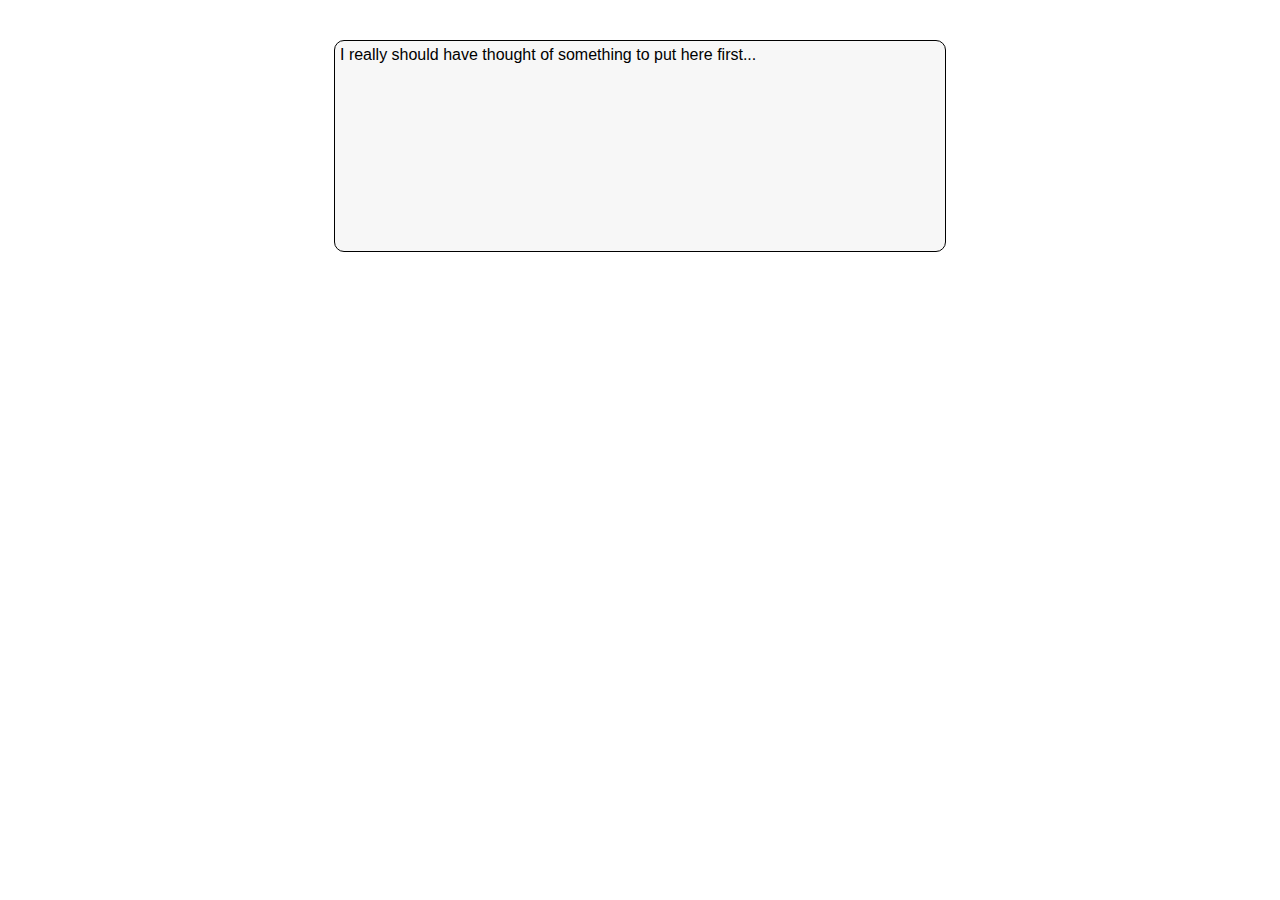
<file: index.html>
<!DOCTYPE html>
<html>
<head>
<style type='text/css'>
body {
    font-family: arial;
}
div.container {
    height: 200px;
    margin-top: 40px;
    width: 600px;
    background-color: rgb(247, 247, 247);
    border-color: black;
    border-style: solid;
    border-width: 1px;
    margin-left: auto;
    margin-right: auto;
    border-radius: 10px;
    padding: 5px;
}
</style>
<title>The Real Pat Conway</title>
</head>

<body>
<div class='container'>
I really should have thought of something to put here first...
</div>
</body>

</html>
</file>
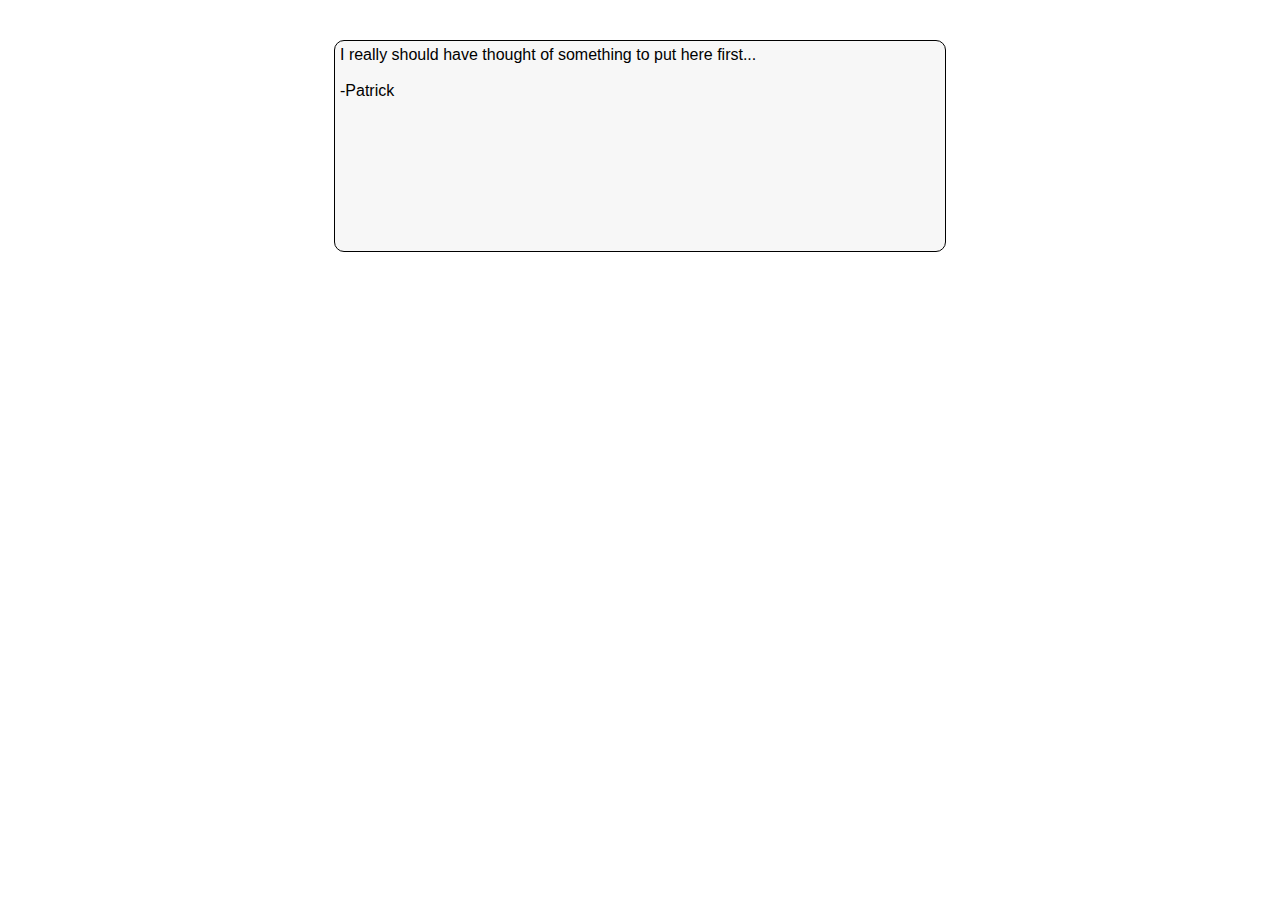
<file: web/index.html>
<!DOCTYPE html>
<html>
<head>
<meta charset="utf-8" />
<style type='text/css'>
body {
    font-family: arial;
}
div.container {
    height: 200px;
    margin-top: 40px;
    width: 600px;
    background-color: rgb(247, 247, 247);
    border-color: black;
    border-style: solid;
    border-width: 1px;
    margin-left: auto;
    margin-right: auto;
    border-radius: 10px;
    padding: 5px;
}
</style>
<title>The Real Pat Conway</title>
</head>

<body>
<div class='container'>
I really should have thought of something to put here first...
<br>
<br>
-Patrick
</div>

</body>

</html>
</file>
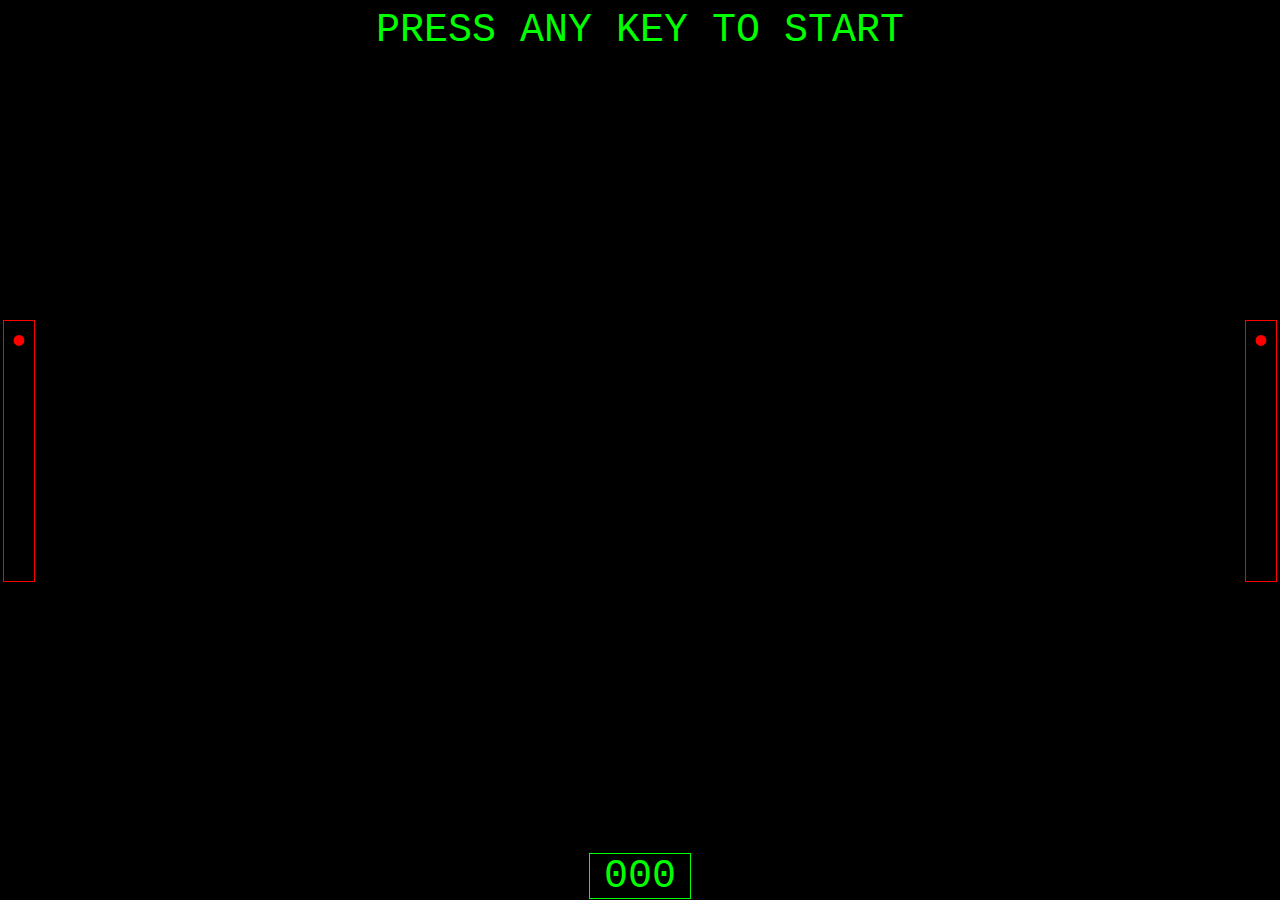
<file: puzz1.html>
<!DOCTYPE html>
<html>
<head>
<meta charset="utf-8" />
<title>Puzzle 1</title>
<link href="static/puzz1.css" rel="stylesheet" type="text/css">

<style type='text/css'></style>
<script type='text/javascript' src='static/jquery-1.8.2.min.js'></script>
<script type='text/javascript' src='static/puzz1.js'></script>

</head>
<body>
<audio id="greek1" class="greek_audio" >
    <source src="sounds/00.mp3" type='audio/mpeg; codecs="mp3"'>
    <source src="sounds/00.ogg" type='audio/ogg; codecs="vorbis"'>
</audio>
<audio id="greek2" class="greek_audio" >
    <source src="sounds/01.mp3" type='audio/mpeg; codecs="mp3"'>
    <source src="sounds/01.ogg" type='audio/ogg; codecs="vorbis"'>
</audio>
<audio id="greek3" class="greek_audio" >
    <source src="sounds/02.mp3" type='audio/mpeg; codecs="mp3"'>
    <source src="sounds/02.ogg" type='audio/ogg; codecs="vorbis"'>
</audio>
<audio id="greek4" class="greek_audio" >
    <source src="sounds/03.mp3" type='audio/mpeg; codecs="mp3"'>
    <source src="sounds/03.ogg" type='audio/ogg; codecs="vorbis"'>
</audio>
<audio id="greek5" class="greek_audio" >
    <source src="sounds/04.mp3" type='audio/mpeg; codecs="mp3"'>
    <source src="sounds/04.ogg" type='audio/ogg; codecs="vorbis"'>
</audio>
<audio id="greek6" class="greek_audio" >
    <source src="sounds/05.mp3" type='audio/mpeg; codecs="mp3"'>
    <source src="sounds/05.ogg" type='audio/ogg; codecs="vorbis"'>
</audio>
<audio id="greek7" class="greek_audio" >
    <source src="sounds/06.mp3" type='audio/mpeg; codecs="mp3"'>
    <source src="sounds/06.ogg" type='audio/ogg; codecs="vorbis"'>
</audio>
<audio id="greek8" class="greek_audio" >
    <source src="sounds/07.mp3" type='audio/mpeg; codecs="mp3"'>
    <source src="sounds/07.ogg" type='audio/ogg; codecs="vorbis"'>
</audio>
<audio id="greek9" class="greek_audio" >
    <source src="sounds/08.mp3" type='audio/mpeg; codecs="mp3"'>
    <source src="sounds/08.ogg" type='audio/ogg; codecs="vorbis"'>
</audio>
<audio id="greek10" class="greek_audio" >
    <source src="sounds/09.mp3" type='audio/mpeg; codecs="mp3"'>
    <source src="sounds/09.ogg" type='audio/ogg; codecs="vorbis"'>
</audio>
<audio id="greek11" class="greek_audio" >
    <source src="sounds/10.mp3" type='audio/mpeg; codecs="mp3"'>
    <source src="sounds/10.ogg" type='audio/ogg; codecs="vorbis"'>
</audio>
<audio id="greek12" class="greek_audio" >
    <source src="sounds/11.mp3" type='audio/mpeg; codecs="mp3"'>
    <source src="sounds/11.ogg" type='audio/ogg; codecs="vorbis"'>
</audio>


<ul class="lives left">
<li></li>
<li></li>
<li></li>
<li></li>
<li></li>

</ul>

<ul class="lives right">
<li></li>
<li></li>
<li></li>
<li></li>
<li></li>

</ul>

<div class="instruction">
PRESS ANY KEY TO START
</div>

<div class="container">

<div class="box_ext">
<div id="row1" class="letter_row lime">
</div>

<div id="row2" class="letter_row yellow">
</div>

<div id="row3" class="letter_row purple">
</div>

</div>

</div>
<div class="timer_ext">
    <div class="timer">
    000
    </div>
</div>



</body>

</html>
</file>
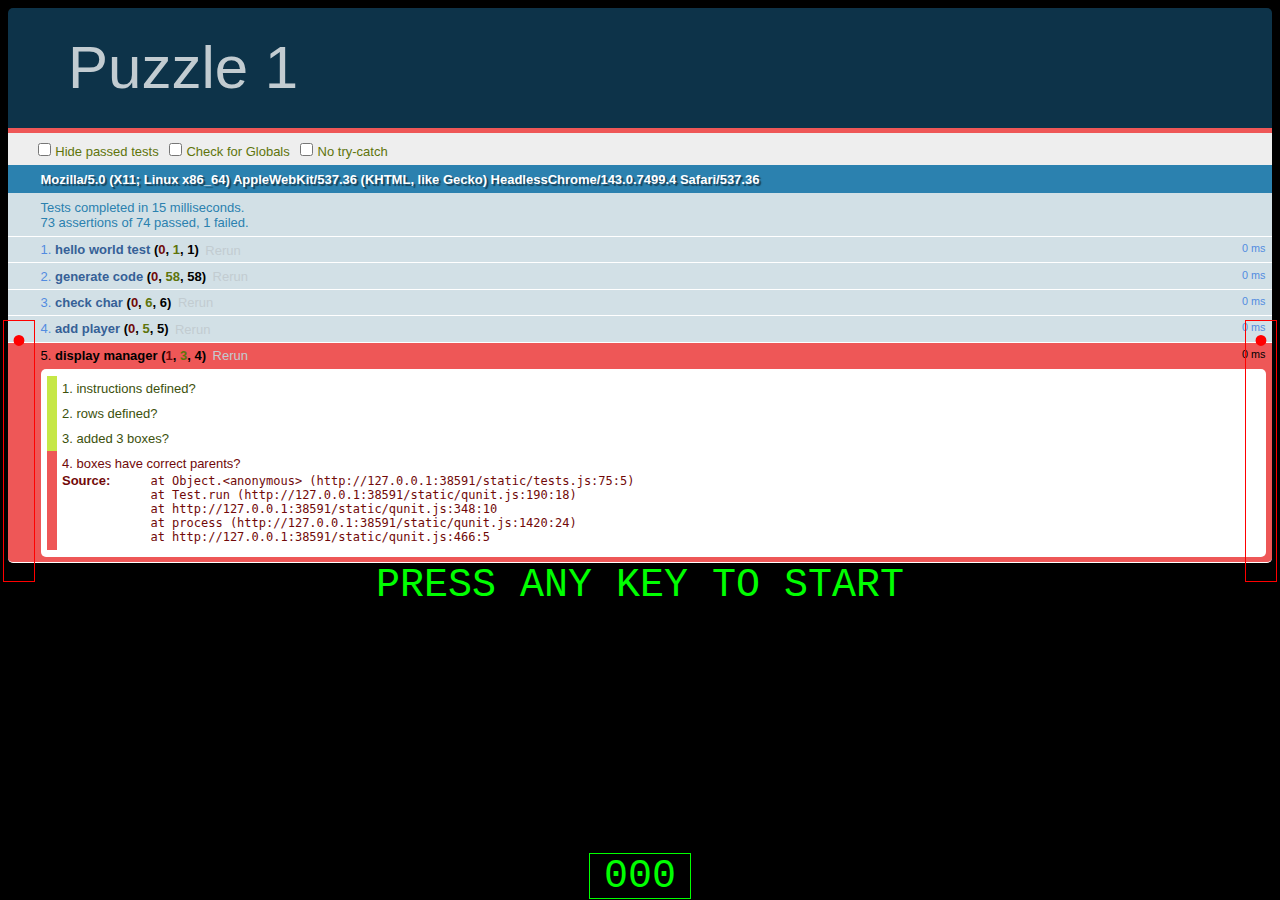
<file: test.html>
<!DOCTYPE html>
<html>
<head>
<meta charset="utf-8" />
<title>Puzzle 1</title>
<link href="static/puzz1.css" rel="stylesheet" type="text/css">

<style type='text/css'></style>
<script type='text/javascript' src='static/jquery-1.8.2.min.js'></script>
<script type='text/javascript' src='static/puzz1.js'></script>

<link rel="stylesheet" href="static/qunit.css">
</head>
<body>
<div id="qunit"></div>
<div id="qunit-fixture"></div>
<script src="static/qunit.js"></script>
<script src="static/tests.js"></script>
<audio id="greek1" class="greek_audio" >
    <source src="sounds/00.mp3" type='audio/mpeg; codecs="mp3"'>
    <source src="sounds/00.ogg" type='audio/ogg; codecs="vorbis"'>
</audio>
<audio id="greek2" class="greek_audio" >
    <source src="sounds/01.mp3" type='audio/mpeg; codecs="mp3"'>
    <source src="sounds/01.ogg" type='audio/ogg; codecs="vorbis"'>
</audio>
<audio id="greek3" class="greek_audio" >
    <source src="sounds/02.mp3" type='audio/mpeg; codecs="mp3"'>
    <source src="sounds/02.ogg" type='audio/ogg; codecs="vorbis"'>
</audio>
<audio id="greek4" class="greek_audio" >
    <source src="sounds/03.mp3" type='audio/mpeg; codecs="mp3"'>
    <source src="sounds/03.ogg" type='audio/ogg; codecs="vorbis"'>
</audio>
<audio id="greek5" class="greek_audio" >
    <source src="sounds/04.mp3" type='audio/mpeg; codecs="mp3"'>
    <source src="sounds/04.ogg" type='audio/ogg; codecs="vorbis"'>
</audio>
<audio id="greek6" class="greek_audio" >
    <source src="sounds/05.mp3" type='audio/mpeg; codecs="mp3"'>
    <source src="sounds/05.ogg" type='audio/ogg; codecs="vorbis"'>
</audio>
<audio id="greek7" class="greek_audio" >
    <source src="sounds/06.mp3" type='audio/mpeg; codecs="mp3"'>
    <source src="sounds/06.ogg" type='audio/ogg; codecs="vorbis"'>
</audio>
<audio id="greek8" class="greek_audio" >
    <source src="sounds/07.mp3" type='audio/mpeg; codecs="mp3"'>
    <source src="sounds/07.ogg" type='audio/ogg; codecs="vorbis"'>
</audio>
<audio id="greek9" class="greek_audio" >
    <source src="sounds/08.mp3" type='audio/mpeg; codecs="mp3"'>
    <source src="sounds/08.ogg" type='audio/ogg; codecs="vorbis"'>
</audio>
<audio id="greek10" class="greek_audio" >
    <source src="sounds/09.mp3" type='audio/mpeg; codecs="mp3"'>
    <source src="sounds/09.ogg" type='audio/ogg; codecs="vorbis"'>
</audio>
<audio id="greek11" class="greek_audio" >
    <source src="sounds/10.mp3" type='audio/mpeg; codecs="mp3"'>
    <source src="sounds/10.ogg" type='audio/ogg; codecs="vorbis"'>
</audio>
<audio id="greek12" class="greek_audio" >
    <source src="sounds/11.mp3" type='audio/mpeg; codecs="mp3"'>
    <source src="sounds/11.ogg" type='audio/ogg; codecs="vorbis"'>
</audio>


<ul class="lives left">
<li></li>
<li></li>
<li></li>
<li></li>
<li></li>

</ul>

<ul class="lives right">
<li></li>
<li></li>
<li></li>
<li></li>
<li></li>

</ul>

<div class="instruction">
PRESS ANY KEY TO START
</div>

<div class="container">

<div class="box_ext">
<div id="row1" class="letter_row lime">
</div>

<div id="row2" class="letter_row yellow">
</div>

<div id="row3" class="letter_row purple">
</div>

</div>

</div>
<div class="timer_ext">
    <div class="timer">
    000
    </div>
</div>



</body>

</html>
</file>
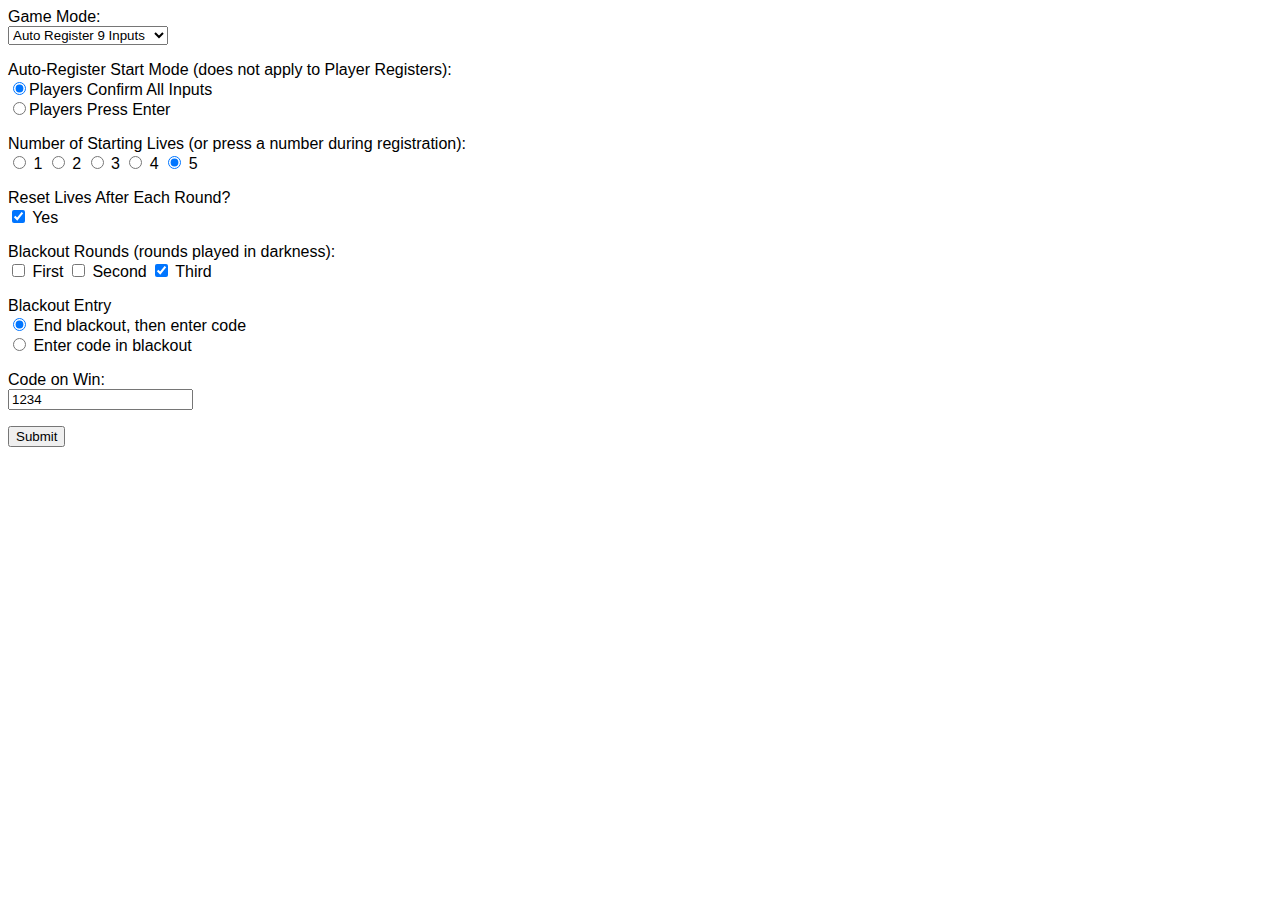
<file: web/admin.html>
<!DOCTYPE html>
<html>
<head>
<meta charset="utf-8" />
<title>Greek Simon Admin Page</title>
</head>
<body style='font-family: arial;'>
<form id='frm' action='puzz1.html' method='get'>
Game Mode: <br>
<select name='mode'>
<option value='register' >Players Register Inputs </option>
<option value='autoregister' selected >Auto Register 9 Inputs </option>
</select>

<p>
Auto-Register Start Mode (does not apply to Player Registers):<br>
<input type='radio' name='auto_mode' value='confirm' checked='true'>Players Confirm All Inputs</input><br>
<input type='radio' name='auto_mode' value='enter'>Players Press Enter</input>
</p>
<p>
Number of Starting Lives (or press a number during registration):<br>
<input type='radio' name='lives' value='1'> 1 </input>
<input type='radio' name='lives' value='2'> 2 </input>
<input type='radio' name='lives' value='3'> 3 </input>
<input type='radio' name='lives' value='4'> 4 </input>
<input type='radio' name='lives' value='5' checked='true'> 5 </input>
<p>
Reset Lives After Each Round?<br>
<input type='checkbox' name='r_lives' value='true' checked='true'> Yes </input>
</p>

<p>
Blackout Rounds (rounds played in darkness):<br>
<input type='checkbox' name='blackouts' value='0'> First </input>
<input type='checkbox' name='blackouts' value='1'> Second </input>
<input type='checkbox' name='blackouts' value='2' checked='true'> Third </input>
<p>
Blackout Entry<br>
<input type='radio' name='b_entry' value='0' checked='true'> End blackout, then enter code </input><br>
<input type='radio' name='b_entry' value='1'> Enter code in blackout </input>
<p>
Code on Win: <br>
<input type='text' name='win_code' value='1234'>

<p>
<input type='submit' value='Submit'>
</form>


</body>

</html>
</file>
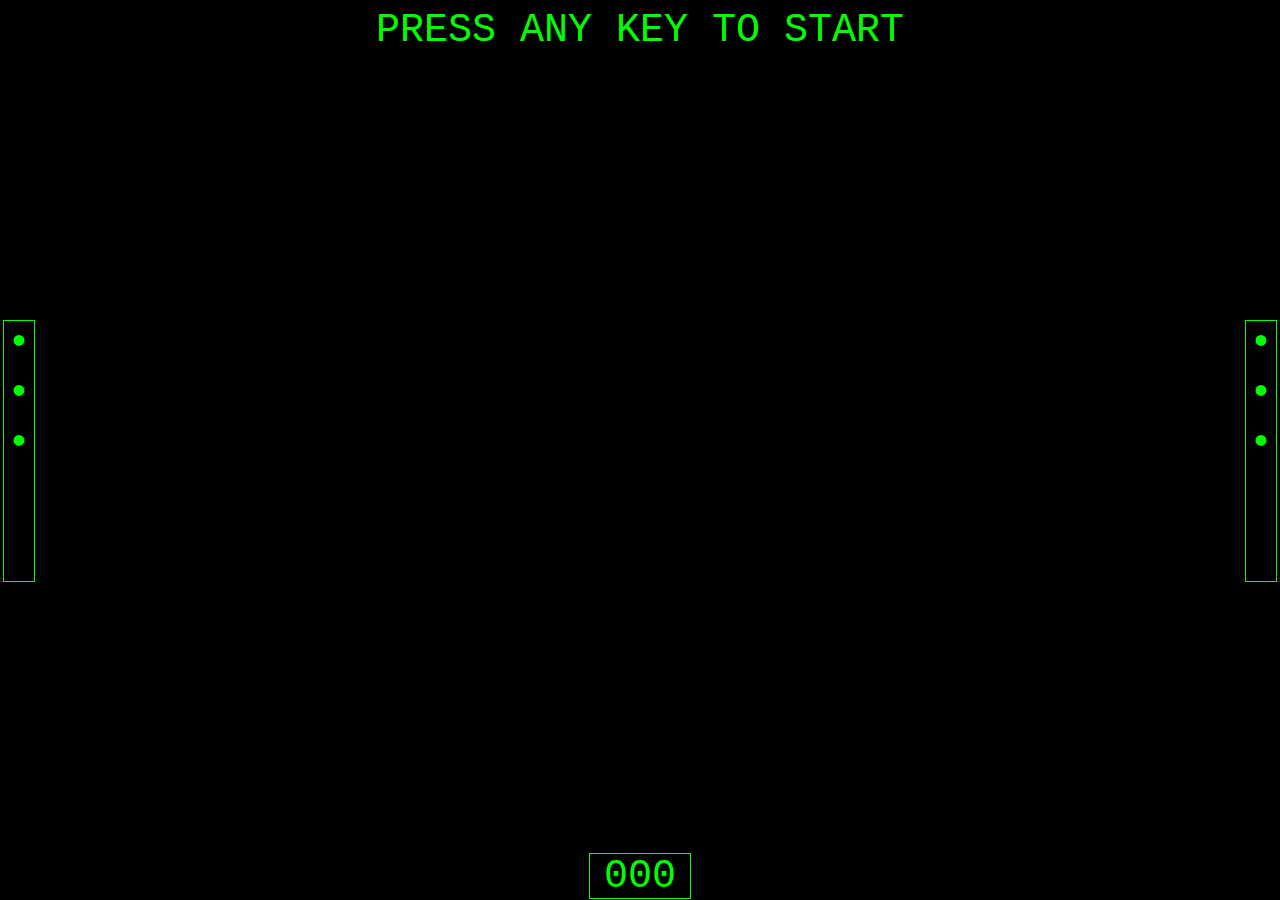
<file: web/puzz1.html>
<!DOCTYPE html>
<html>
<head>
<meta charset="utf-8" />
<title>Greek Simon</title>
<link href="static/puzz1.css" rel="stylesheet" type="text/css">

<style type='text/css'></style>
<script type='text/javascript' src='static/jquery-1.8.2.min.js'></script>
<script type='text/javascript' src='static/puzz1.js'></script>

</head>
<body>
<div class='blackout'></div>
<audio id="greek1" class="greek_audio" >
    <source src="sounds/00.mp3" type='audio/mpeg; codecs="mp3"'>
    <source src="sounds/00.ogg" type='audio/ogg; codecs="vorbis"'>
</audio>
<audio id="greek2" class="greek_audio" >
    <source src="sounds/01.mp3" type='audio/mpeg; codecs="mp3"'>
    <source src="sounds/01.ogg" type='audio/ogg; codecs="vorbis"'>
</audio>
<audio id="greek3" class="greek_audio" >
    <source src="sounds/02.mp3" type='audio/mpeg; codecs="mp3"'>
    <source src="sounds/02.ogg" type='audio/ogg; codecs="vorbis"'>
</audio>
<audio id="greek4" class="greek_audio" >
    <source src="sounds/03.mp3" type='audio/mpeg; codecs="mp3"'>
    <source src="sounds/03.ogg" type='audio/ogg; codecs="vorbis"'>
</audio>
<audio id="greek5" class="greek_audio" >
    <source src="sounds/04.mp3" type='audio/mpeg; codecs="mp3"'>
    <source src="sounds/04.ogg" type='audio/ogg; codecs="vorbis"'>
</audio>
<audio id="greek6" class="greek_audio" >
    <source src="sounds/05.mp3" type='audio/mpeg; codecs="mp3"'>
    <source src="sounds/05.ogg" type='audio/ogg; codecs="vorbis"'>
</audio>
<audio id="greek7" class="greek_audio" >
    <source src="sounds/06.mp3" type='audio/mpeg; codecs="mp3"'>
    <source src="sounds/06.ogg" type='audio/ogg; codecs="vorbis"'>
</audio>
<audio id="greek8" class="greek_audio" >
    <source src="sounds/07.mp3" type='audio/mpeg; codecs="mp3"'>
    <source src="sounds/07.ogg" type='audio/ogg; codecs="vorbis"'>
</audio>
<audio id="greek9" class="greek_audio" >
    <source src="sounds/08.mp3" type='audio/mpeg; codecs="mp3"'>
    <source src="sounds/08.ogg" type='audio/ogg; codecs="vorbis"'>
</audio>
<audio id="greek10" class="greek_audio" >
    <source src="sounds/09.mp3" type='audio/mpeg; codecs="mp3"'>
    <source src="sounds/09.ogg" type='audio/ogg; codecs="vorbis"'>
</audio>
<audio id="greek11" class="greek_audio" >
    <source src="sounds/10.mp3" type='audio/mpeg; codecs="mp3"'>
    <source src="sounds/10.ogg" type='audio/ogg; codecs="vorbis"'>
</audio>
<audio id="greek12" class="greek_audio" >
    <source src="sounds/11.mp3" type='audio/mpeg; codecs="mp3"'>
    <source src="sounds/11.ogg" type='audio/ogg; codecs="vorbis"'>
</audio>
<audio id="prep_sound" >
    <source src="sounds/start_code.mp3" type='audio/mpeg; codecs="mp3"'>
    <source src="sounds/start_code.ogg" type='audio/ogg; codecs="vorbis"'>
</audio>



<ul class="lives left">
<li></li>
<li></li>
<li></li>
<li></li>
<li></li>

</ul>

<ul class="lives right">
<li></li>
<li></li>
<li></li>
<li></li>
<li></li>

</ul>

<div class="instruction">
PRESS ANY KEY TO START
</div>

<div class="container">

<div class="box_ext">
<div id="row1" class="letter_row lime">
</div>

<div id="row2" class="letter_row yellow">
</div>

<div id="row3" class="letter_row purple">
</div>

</div>

</div>
<div class="timer_ext">
    <div class="timer">
    000
    </div>
</div>



</body>

</html>
</file>
<file: static/puzz1.css>
body {
    background-color: black;
    color: lime;
    font-family: "courier new";
    font-size: 30pt;
}
div.container {
    /*margin-left: auto;
    margin-right: auto;
    height: 100%;*/
    height: 180px;
    width: 684px;
    background-color: black;
    position: absolute;
    top: 50%;
    margin-top: -90px;
    left: 50%;
    margin-left: -342px;
}
div.letter_box {
    border-color: lime;
    display: inline-block;
    border-width: 1px;
    border-style: solid;
    width:50px;
    height:50px;
    text-align: center;
    font-size: 31pt;
    margin-right: 5px;
    /*margin-bottom: 8px;*/
    vertical-align: top;
    /*visibility: hidden;*/
}
div.box_ext {
    /*position: relative;
    top: 50%;
    margin-top: -180px;
    height: 300px;
    /*margin-bottom: 10px;
    height: 100px;*/
}
div.timer {
    width: 100px;
    display: inline-block;
    height: 44px;
    text-align: center;
    border-color:lime;
    border-width: 1px;
    border-style: solid;
    background-color: black;
}
div.instruction {
    text-align: center;
    height: 75px;
    font-size: 30pt;
}
div.lime div.letter_box {
    border-color: lime;
    color: lime;
}
div.yellow div.letter_box {
    border-color: #F3F315;
    color: #F3F315;
    visibility: hidden;
}
div.purple div.letter_box {
    border-color: #00FFFF;
    color: #00FFFF;
    visibility: hidden;
}
div.letter_row {
    height: 60px;
    text-align: center;
}
div.rewind_line {
    border-color: grey;
    border-top-style: none;
    border-left-style: none;
    border-right-style: none;
    border-bottom-style: solid;
    position: fixed;
    left: 0px;
    right: 0px;
}
div.timer_ext {
    text-align: center;
    position: fixed;
    height: 44px;
    width: 100%;
    bottom: 0px;
    left: 0px;
    margin-bottom: 3px;
}
div.letter_row div.letter_box.wrong {
    color: red;
    border-color: red;
}
div.container div.instruction.wrong {
    color: red;
    border-color: red;
}
div.container div.timer_ext div.timer.wrong {
    color: red;
    border-color: red;
}
ul.lives {
    position: fixed;
    display: block;
    top: 50%;
    margin-top: -130px;
    border-color: lime;
    border-width: 1px;
    border-style: solid;
    color: lime;
    font-size: 30pt;
    width: 30px;
    padding: 0px;
    text-align: center;
    height: 260px;
}
ul.lives.one {
    color: red;
    border-color: red;
}
ul.lives.left {
    left: 3px;
}
ul.lives.right {
    right: 3px;
}
ul.lives li {
    list-style-type: none;
    height: 50px;
}
audio {
    display: none;
}
</file>
<file: web/static/puzz1.css>
body {
    background-color: black;
    color: lime;
    font-family: "courier new";
    font-size: 30pt;
}
div.blackout {
    background-color:black;
    position: fixed;
    top: 0px;
    left: 0px;
    height: 100%;
    width: 100%;
    z-index: 999;
    visibility: hidden;
}
div.blackout.active {
    visibility: visible;
}
div.container {
    /*margin-left: auto;
    margin-right: auto;
    height: 100%;*/
    height: 180px;
    width: 684px;
    background-color: black;
    position: absolute;
    top: 50%;
    margin-top: -90px;
    left: 50%;
    margin-left: -342px;
}
div.letter_box {
    border-color: lime;
    display: inline-block;
    border-width: 1px;
    border-style: solid;
    width:50px;
    height:50px;
    text-align: center;
    font-size: 31pt;
    margin-right: 5px;
    /*margin-bottom: 8px;*/
    vertical-align: top;
    /*visibility: hidden;*/
}
div.box_ext {
    /*position: relative;
    top: 50%;
    margin-top: -180px;
    height: 300px;
    /*margin-bottom: 10px;
    height: 100px;*/
}
div.timer {
    width: 100px;
    display: inline-block;
    height: 44px;
    text-align: center;
    border-color:lime;
    border-width: 1px;
    border-style: solid;
    background-color: black;
}
div.instruction {
    text-align: center;
    height: 75px;
    font-size: 30pt;
}
div.lime div.letter_box {
    border-color: lime;
    color: lime;
}
div.yellow div.letter_box {
    border-color: #F3F315;
    color: #F3F315;
    visibility: hidden;
}
div.purple div.letter_box {
    border-color: #00FFFF;
    color: #00FFFF;
    visibility: hidden;
}
div.letter_row {
    height: 60px;
    text-align: center;
}
div.rewind_line {
    border-color: grey;
    border-top-style: none;
    border-left-style: none;
    border-right-style: none;
    border-bottom-style: solid;
    position: fixed;
    left: 0px;
    right: 0px;
}
div.timer_ext {
    text-align: center;
    position: fixed;
    height: 44px;
    width: 100%;
    bottom: 0px;
    left: 0px;
    margin-bottom: 3px;
}
div.letter_row div.letter_box.wrong {
    color: red;
    border-color: red;
}
div.instruction.wrong {
    color: red;
    border-color: red;
}
div.timer_ext div.timer.wrong {
    color: red;
    border-color: red;
}
ul.lives {
    position: fixed;
    display: block;
    top: 50%;
    margin-top: -130px;
    border-color: lime;
    border-width: 1px;
    border-style: solid;
    color: lime;
    font-size: 30pt;
    width: 30px;
    padding: 0px;
    text-align: center;
    height: 260px;
}
ul.lives.one {
    color: red;
    border-color: red;
}
ul.lives.left {
    left: 3px;
}
ul.lives.right {
    right: 3px;
}
ul.lives li {
    list-style-type: none;
    height: 50px;
}
audio {
    display: none;
}
</file>
<file: static/qunit.css>
/**
 * QUnit v1.11.0 - A JavaScript Unit Testing Framework
 *
 * http://qunitjs.com
 *
 * Copyright 2012 jQuery Foundation and other contributors
 * Released under the MIT license.
 * http://jquery.org/license
 */

/** Font Family and Sizes */

#qunit-tests, #qunit-header, #qunit-banner, #qunit-testrunner-toolbar, #qunit-userAgent, #qunit-testresult {
	font-family: "Helvetica Neue Light", "HelveticaNeue-Light", "Helvetica Neue", Calibri, Helvetica, Arial, sans-serif;
}

#qunit-testrunner-toolbar, #qunit-userAgent, #qunit-testresult, #qunit-tests li { font-size: small; }
#qunit-tests { font-size: smaller; }


/** Resets */

#qunit-tests, #qunit-header, #qunit-banner, #qunit-userAgent, #qunit-testresult, #qunit-modulefilter {
	margin: 0;
	padding: 0;
}


/** Header */

#qunit-header {
	padding: 0.5em 0 0.5em 1em;

	color: #8699a4;
	background-color: #0d3349;

	font-size: 1.5em;
	line-height: 1em;
	font-weight: normal;

	border-radius: 5px 5px 0 0;
	-moz-border-radius: 5px 5px 0 0;
	-webkit-border-top-right-radius: 5px;
	-webkit-border-top-left-radius: 5px;
}

#qunit-header a {
	text-decoration: none;
	color: #c2ccd1;
}

#qunit-header a:hover,
#qunit-header a:focus {
	color: #fff;
}

#qunit-testrunner-toolbar label {
	display: inline-block;
	padding: 0 .5em 0 .1em;
}

#qunit-banner {
	height: 5px;
}

#qunit-testrunner-toolbar {
	padding: 0.5em 0 0.5em 2em;
	color: #5E740B;
	background-color: #eee;
	overflow: hidden;
}

#qunit-userAgent {
	padding: 0.5em 0 0.5em 2.5em;
	background-color: #2b81af;
	color: #fff;
	text-shadow: rgba(0, 0, 0, 0.5) 2px 2px 1px;
}

#qunit-modulefilter-container {
	float: right;
}

/** Tests: Pass/Fail */

#qunit-tests {
	list-style-position: inside;
}

#qunit-tests li {
	padding: 0.4em 0.5em 0.4em 2.5em;
	border-bottom: 1px solid #fff;
	list-style-position: inside;
}

#qunit-tests.hidepass li.pass, #qunit-tests.hidepass li.running  {
	display: none;
}

#qunit-tests li strong {
	cursor: pointer;
}

#qunit-tests li a {
	padding: 0.5em;
	color: #c2ccd1;
	text-decoration: none;
}
#qunit-tests li a:hover,
#qunit-tests li a:focus {
	color: #000;
}

#qunit-tests li .runtime {
	float: right;
	font-size: smaller;
}

.qunit-assert-list {
	margin-top: 0.5em;
	padding: 0.5em;

	background-color: #fff;

	border-radius: 5px;
	-moz-border-radius: 5px;
	-webkit-border-radius: 5px;
}

.qunit-collapsed {
	display: none;
}

#qunit-tests table {
	border-collapse: collapse;
	margin-top: .2em;
}

#qunit-tests th {
	text-align: right;
	vertical-align: top;
	padding: 0 .5em 0 0;
}

#qunit-tests td {
	vertical-align: top;
}

#qunit-tests pre {
	margin: 0;
	white-space: pre-wrap;
	word-wrap: break-word;
}

#qunit-tests del {
	background-color: #e0f2be;
	color: #374e0c;
	text-decoration: none;
}

#qunit-tests ins {
	background-color: #ffcaca;
	color: #500;
	text-decoration: none;
}

/*** Test Counts */

#qunit-tests b.counts                       { color: black; }
#qunit-tests b.passed                       { color: #5E740B; }
#qunit-tests b.failed                       { color: #710909; }

#qunit-tests li li {
	padding: 5px;
	background-color: #fff;
	border-bottom: none;
	list-style-position: inside;
}

/*** Passing Styles */

#qunit-tests li li.pass {
	color: #3c510c;
	background-color: #fff;
	border-left: 10px solid #C6E746;
}

#qunit-tests .pass                          { color: #528CE0; background-color: #D2E0E6; }
#qunit-tests .pass .test-name               { color: #366097; }

#qunit-tests .pass .test-actual,
#qunit-tests .pass .test-expected           { color: #999999; }

#qunit-banner.qunit-pass                    { background-color: #C6E746; }

/*** Failing Styles */

#qunit-tests li li.fail {
	color: #710909;
	background-color: #fff;
	border-left: 10px solid #EE5757;
	white-space: pre;
}

#qunit-tests > li:last-child {
	border-radius: 0 0 5px 5px;
	-moz-border-radius: 0 0 5px 5px;
	-webkit-border-bottom-right-radius: 5px;
	-webkit-border-bottom-left-radius: 5px;
}

#qunit-tests .fail                          { color: #000000; background-color: #EE5757; }
#qunit-tests .fail .test-name,
#qunit-tests .fail .module-name             { color: #000000; }

#qunit-tests .fail .test-actual             { color: #EE5757; }
#qunit-tests .fail .test-expected           { color: green;   }

#qunit-banner.qunit-fail                    { background-color: #EE5757; }


/** Result */

#qunit-testresult {
	padding: 0.5em 0.5em 0.5em 2.5em;

	color: #2b81af;
	background-color: #D2E0E6;

	border-bottom: 1px solid white;
}
#qunit-testresult .module-name {
	font-weight: bold;
}

/** Fixture */

#qunit-fixture {
	position: absolute;
	top: -10000px;
	left: -10000px;
	width: 1000px;
	height: 1000px;
}
</file>
